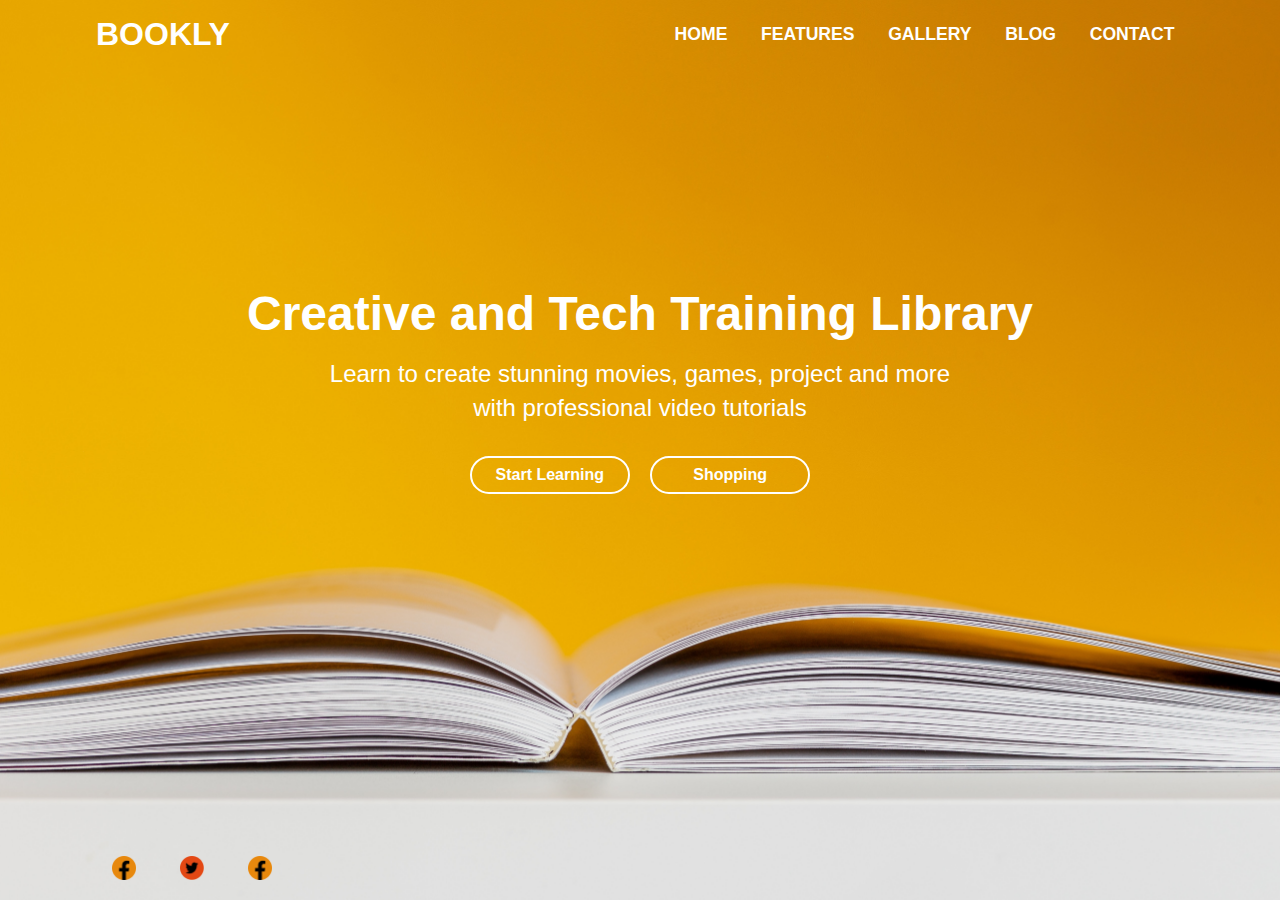
<file: Landing Page/index.html>
<!DOCTYPE html>
<html lang="en">
<head>
    <meta charset="UTF-8">
    <meta http-equiv="X-UA-Compatible" content="IE=edge">
    <meta name="viewport" content="width=device-width, initial-scale=1.0">
    <title>Bookly.com</title>
    <link rel="stylesheet" href="style.css">
</head>
<body>
    <div class="container">
        <div class="navbar">
            <a href="#" class="logo">BOOKLY</a>
            <ul>
                <li><a href="#">Home</a></li>
                <li><a href="#">Features</a></li>
                <li><a href="#">Gallery</a></li>
                <li><a href="#">Blog</a></li>
                <li><a href="#">Contact</a></li>
            </ul>
        </div>
        <div class="content">
            <h1>Creative and Tech Training Library</h1>
            <p>Learn to create stunning movies, games, project and more<br> with professional video tutorials</p>
            <div>
                <a href="#" class="btn">Start Learning</a>
                <a href="#" class="btn">Shopping</a>
            </div>

        </div>
        <div class="social">
            <ul>
                <li><a href="#"><img src="fb.png"></a></li>
                <li><a href="#"><img src="twitter.png"></a></li>
                <li><a href="#"><img src="fb.png"></a></li>
            </ul>
        </div>

    </div>
    
</body>
</html>
</file>
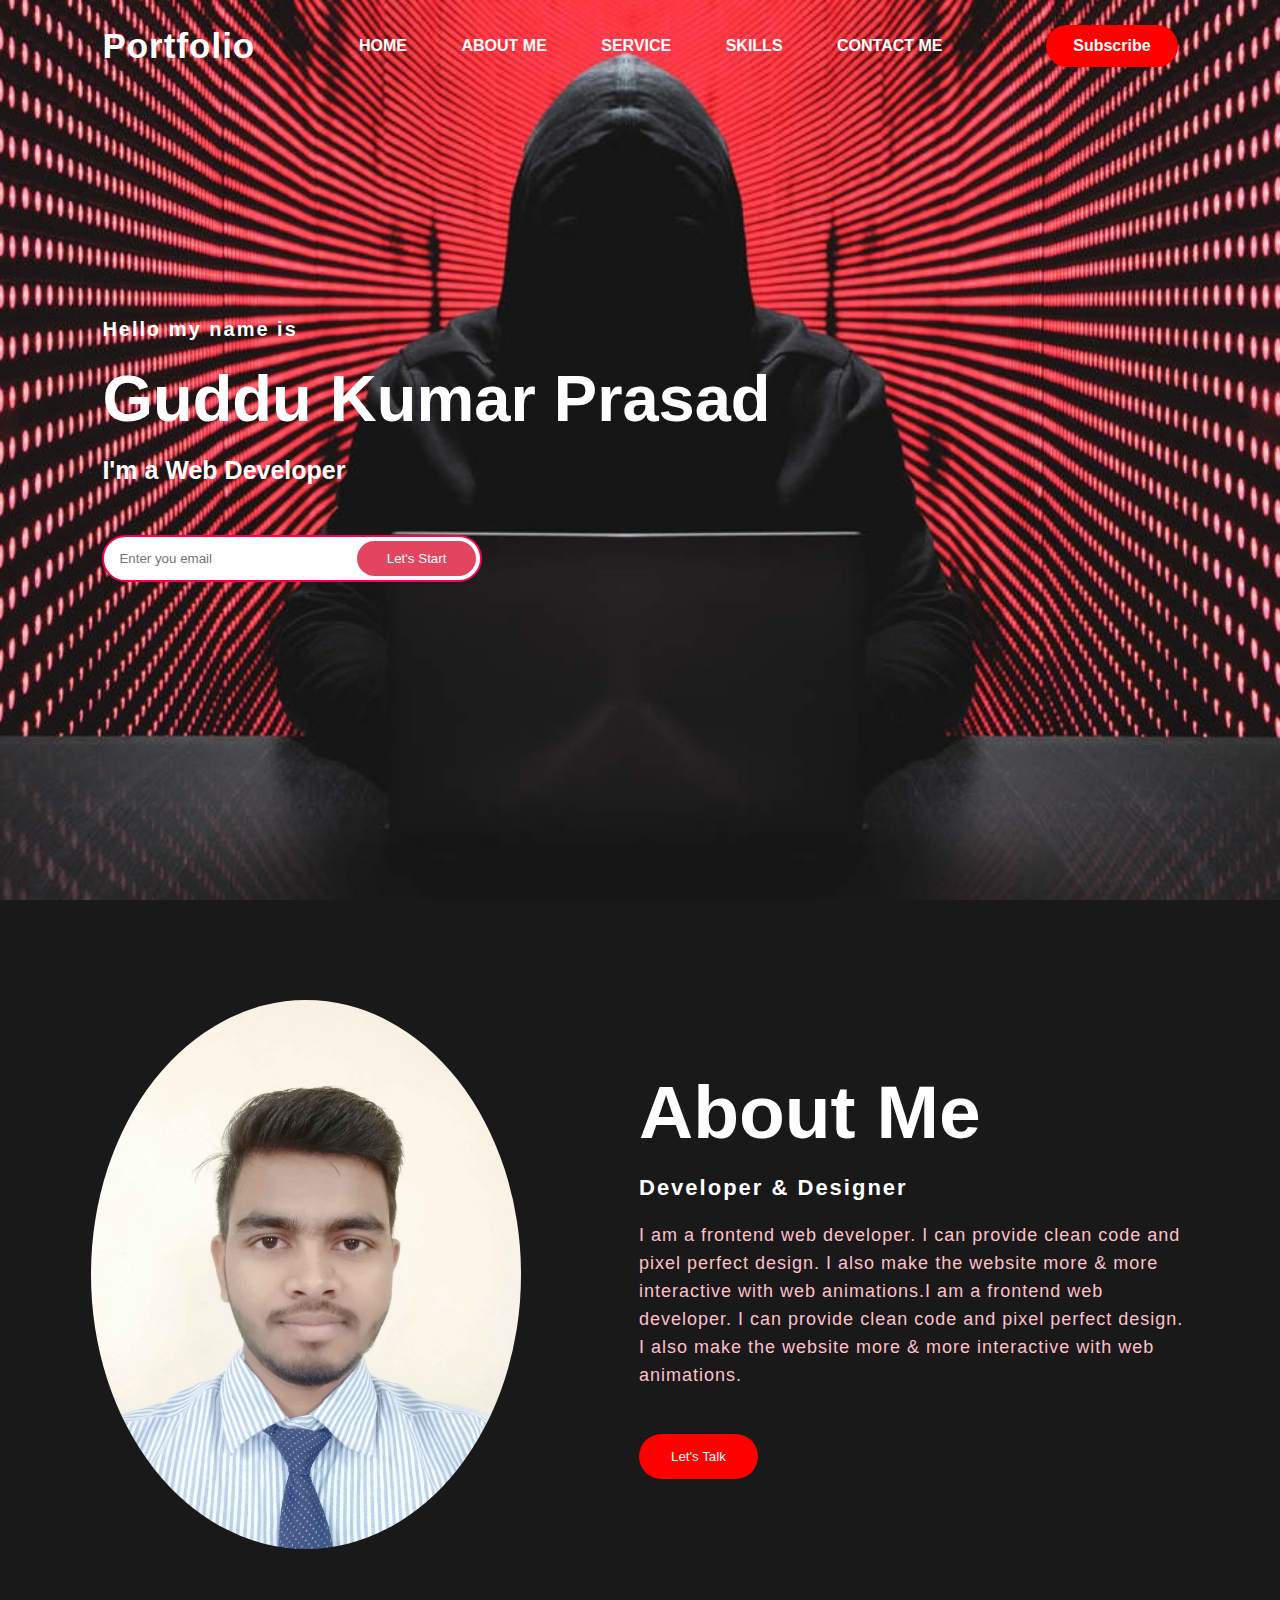
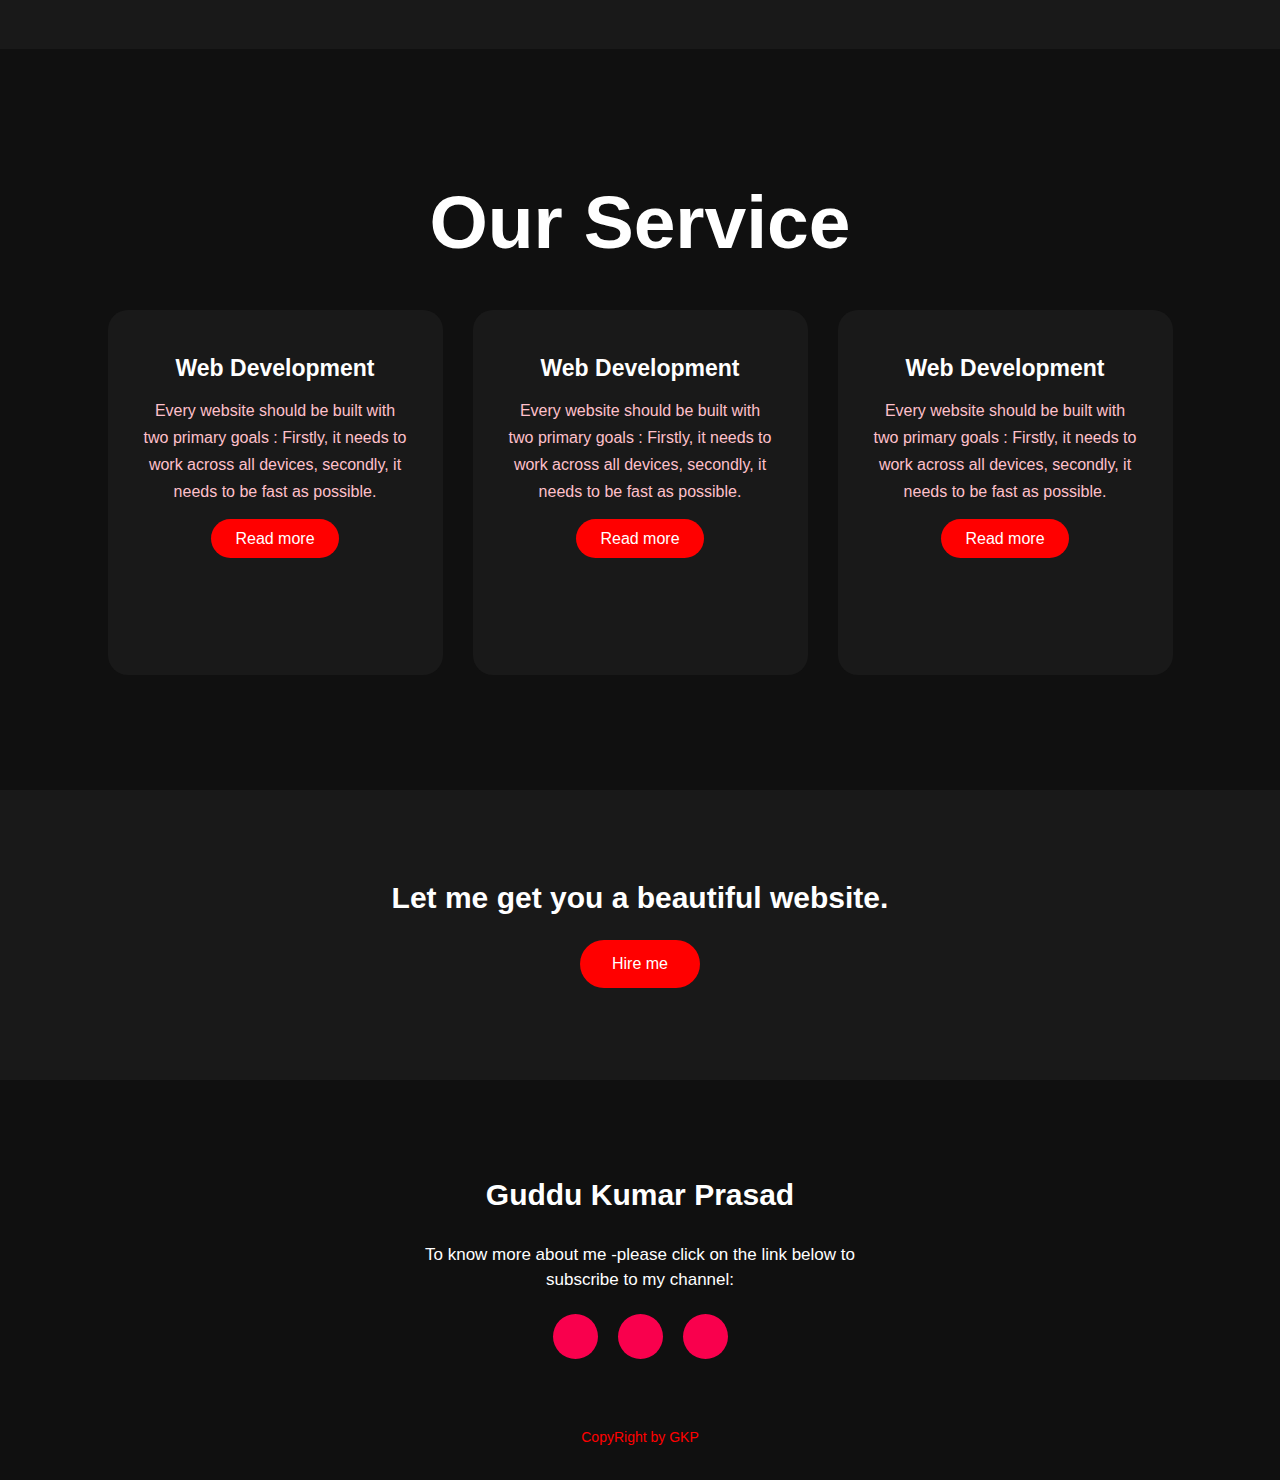
<file: Portfolio/index.html>
<!DOCTYPE html>
<html lang="en">
<head>
    <meta charset="UTF-8">
    <meta http-equiv="X-UA-Compatible" content="IE=edge">
    <meta name="viewport" content="width=device-width, initial-scale=1.0">
    <title>Portfolio website</title>
    <link rel="stylesheet" href="style.css">
    <link rel="stylesheet" href="https://cdnjs.cloudflare.com/ajax/libs/font-awesome/6.4.0/css/all.min.css" integrity="sha512-iecdLmaskl7CVkqkXNQ/ZH/XLlvWZOJyj7Yy7tcenmpD1ypASozpmT/E0iPtmFIB46ZmdtAc9eNBvH0H/ZpiBw==" crossorigin="anonymous" referrerpolicy="no-referrer" />
</head>
<body>
    <div class="hero">
        <nav>
            <h2 class="logo">Portfolio</h2>
            <ul>
                <li><a href="#">HOME</a></li>
                <li><a href="#">ABOUT ME</a></li>
                <li><a href="#">SERVICE</a></li>
                <li><a href="#">SKILLS</a></li>
                <li><a href="#">CONTACT ME</a></li>
            </ul>
            <a href="#" class="btn">Subscribe</a>
        </nav>

        <div class="content">
            <h4>Hello my name is</h4>
            <h1>Guddu Kumar Prasad</h1>
            <h3>I'm a Web Developer</h3>
            <div class="newslatter">
                <form>
                    <input type="email" name="email" id="mail" placeholder="Enter you email">
                    <input type="submit" name="submit" value="Let's Start">
                </form>
            </div>
        </div>
    </div>

    <section class="about">
        <div class="main">
            <img src="myimg.jpg" alt="">
            <div class="about-text">
                <h2>About Me</h2>
                <h5>Developer & Designer</h5>
                <p>I am a frontend web developer. I can provide clean code and pixel perfect design. I also make the website more & more interactive with web animations.I am a frontend web developer. I can provide clean code and pixel perfect design. I also make the website more & more interactive with web animations.  </p>
                <button type="button">Let's Talk</button>
            </div>
        </div>
    </section>

    <div class="service">
        <div class="title">
            <h2 >Our Service</h2>
        </div>
        <div class="box">
            <div class="card">
                <i class="fas fa-bars"></i>
                <h5>Web Development</h5>
                <div class="pra">
                    <p>Every website should be built with two primary goals : Firstly, it needs to work across all devices, secondly, it needs to be fast as possible.</p>
                </div>
                <p style="text-align: center;">
                    <a class ="button" href="#">Read more</a>
                </p>
            </div>
            <div class="card">
                <i class="fas fa-user"></i>
                <h5>Web Development</h5>
                <div class="pra">
                    <p>Every website should be built with two primary goals : Firstly, it needs to work across all devices, secondly, it needs to be fast as possible.</p>
                </div>
                <p style="text-align: center;">
                    <a class ="button" href="#">Read more</a>
                </p>
            </div>
            <div class="card">
                <i class="fas fa-bell"></i>
                <h5>Web Development</h5>
                <div class="pra">
                    <p>Every website should be built with two primary goals : Firstly, it needs to work across all devices, secondly, it needs to be fast as possible.</p>
                </div>
                <p style="text-align: center;">
                    <a class ="button" href="#">Read more</a>
                </p>
            </div>
        </div>
    </div>


    <div class="contact-me">
        <p>Let me get you a beautiful website.</p>
        <a class="button-two" href="#">Hire me</a>
    </div>


    <footer>
        <p>Guddu Kumar Prasad</p>
        <p>To know more about me -please click on the link below to subscribe to my channel:</p>
        <div class="social">
            <a href=""><i class="fab fa-facebook"></i></a>
            <a href=""><i class="fab fa-instagram"></i></a>
            <a href=""><i class="fab fa-dribbble"></i></a>
        </div>
        <p class="end">CopyRight by GKP</p>
    </footer>

</body>
</html>
</file>
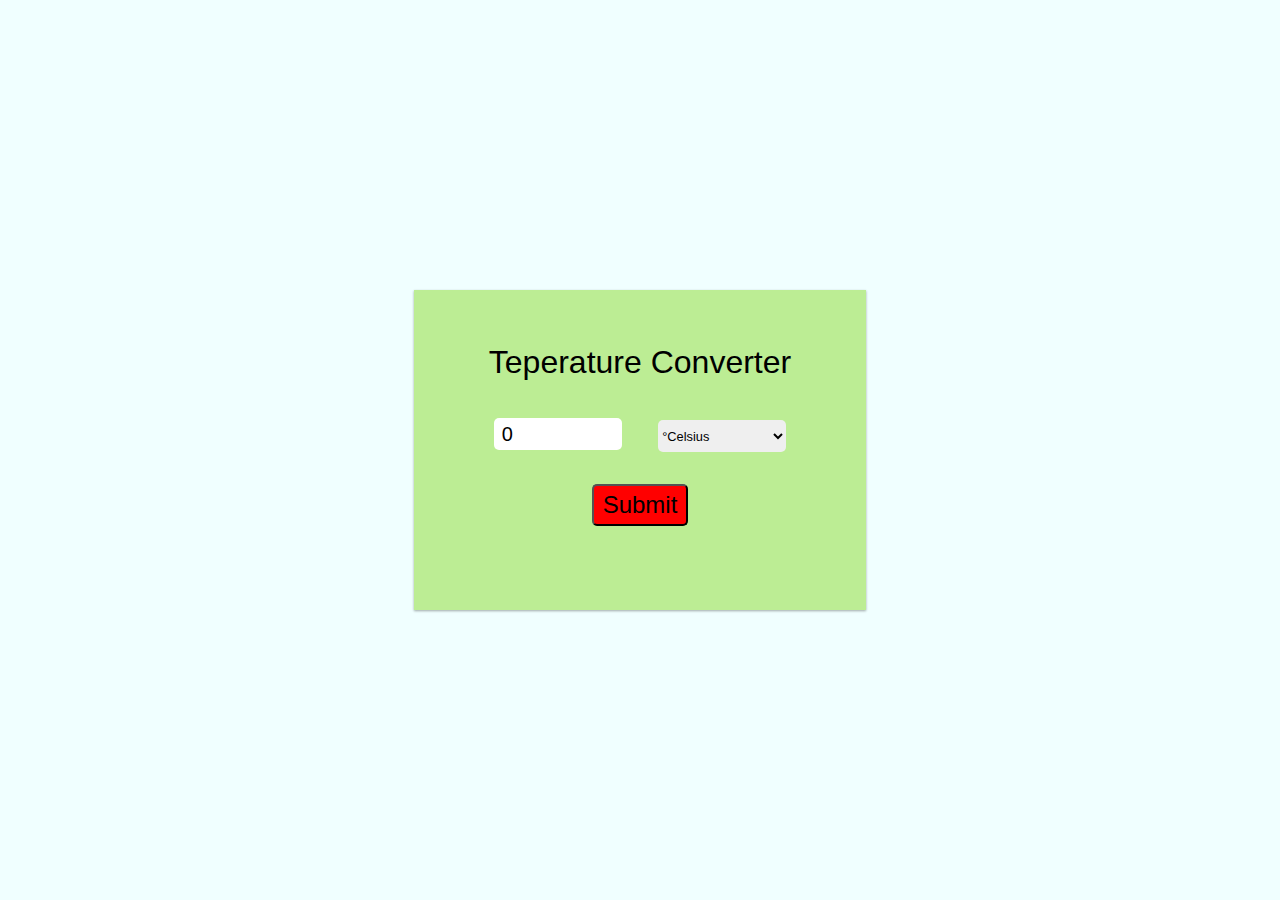
<file: Temperature Converter/index.html>
<!DOCTYPE html>
<html lang="en">
<head>
    <meta charset="UTF-8">
    <meta http-equiv="X-UA-Compatible" content="IE=edge">
    <meta name="viewport" content="width=device-width, initial-scale=1.0">
    <link rel="stylesheet" href="style.css">
    <title>Temperature Converter</title>
</head>
<body>
    <div class="container">
        <form id="calTemp" onsubmit="calculateTemp();return false">
            <label for="temp">Teperature Converter</label>
            <br>
            <input type="number" name="temp" id="temp" value="0">

            <select name="temp_diff" id="temp_diff">
                <option value="cel">&#176;Celsius</option>
                <option value="fah">&#176;Fahrenheit</option>
            </select>
            <br>

            <input type="submit" name="submit" id="submit">
            <br>
            <span id="result"></span>     
        </form>
    </div>


    <script src="script.js"></script>
</body>
</html>
</file>
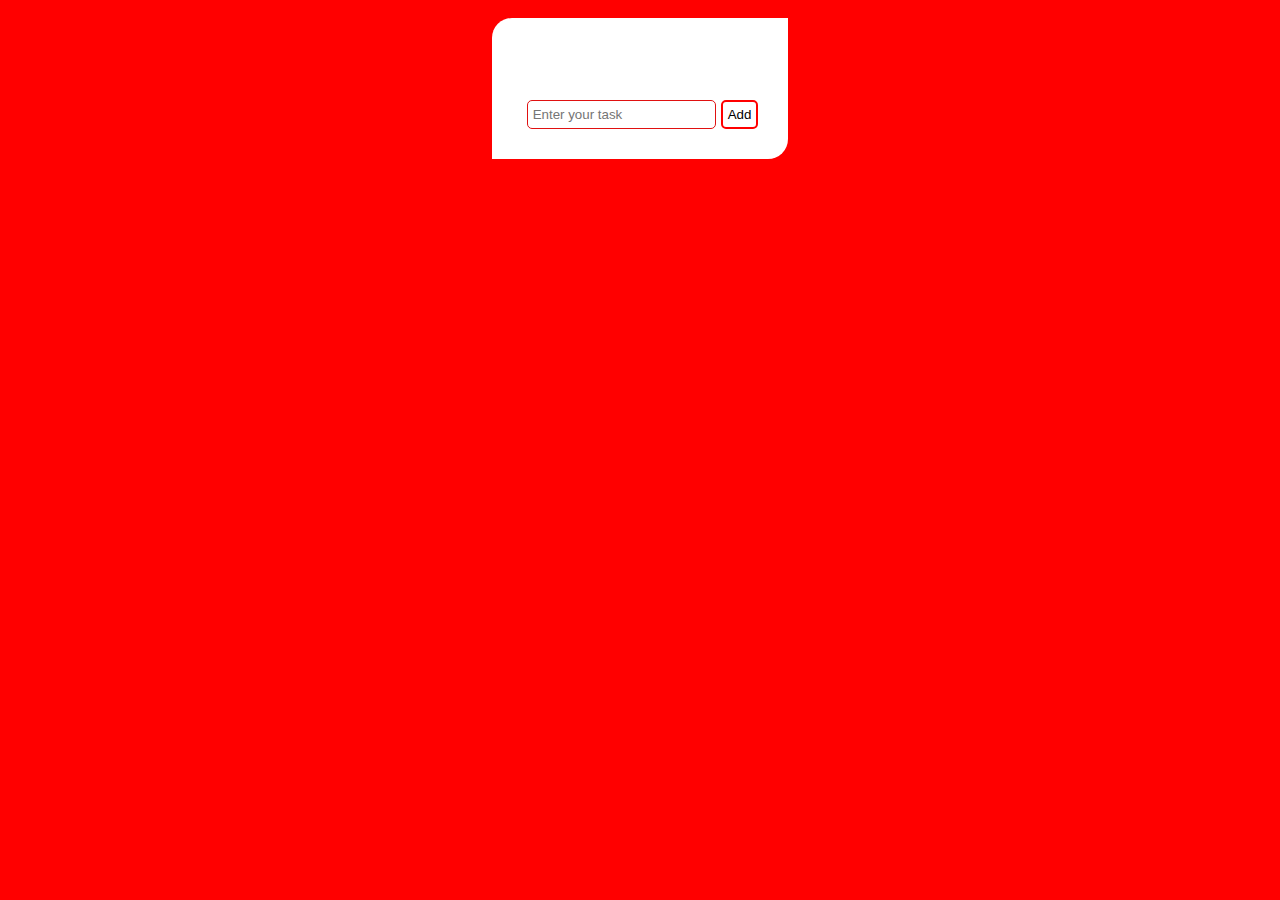
<file: To-Do list/index.html>
<!DOCTYPE html>
<html lang="en">
<head>
    <meta charset="UTF-8">
    <meta http-equiv="X-UA-Compatible" content="IE=edge">
    <meta name="viewport" content="width=device-width, initial-scale=1.0">
    <title>Document</title>
    <style>
        *{
        background-color: rgb(255, 0, 0);
        background-size: cover;
        }
        .mycontent{
            display: flex;
            align-items: center;
            flex-direction: column;
            width: 100%;
        }
        .container{
            display: inline-block;
            margin: 10px;
            padding: 30px;
            background-color: white;
            border-top-left-radius: 20px;
            border-bottom-right-radius: 20px;

        }
        .coninput{
            display: flex;
            flex-direction: row;
            background-color: white;

        }
        .input{
            background-color: white;
            border: 1px solid rgb(224, 17, 17);
            border-radius: 5px;
            padding: 5px;
            margin: 0px 5px;
        }
        #btnclick{
            background-color: white;
            font-family: sans-serif;
            padding: 5px;
            border: 2px solid red;
            border-radius: 5px;
        }
        #btnclick:hover{
            background-color: rgb(255, 166, 0);
        }
        #error{
            background-color: white;
            border: none;
            color: red;


        }
        ul{
            padding :10px;
            list-style: none;
            background-color: white
        }
        li{
            display: flex;
            flex-direction: row;
            width: 100%;
            background-color: white;
            justify-content: space-between;
            font-family: sans-serif;
            font-size: 20px;
            font-weight: 500px;
        }
        li a{
            text-decoration: none;
            background-color: white;
            font-weight: bold;
            color: red;
        }

    </style> 
</head>
<body>
    <div class="mycontent">
        <div class="container">
            <ul id="box"></ul>
            <div class="coninput">
                <input type="text" name="name" placeholder="Enter your task" id="name" class="input">
                <input type="button" value="Add" id="btnclick" class="btn" onclick="addmore()">

            </div>
            <span id="error"></span>
        </div>
    </div>
</body>
<script>
    function addmore(){
        let name=document.getElementById("name").value;
        if(name==""){
            document.getElementById("error").innerHTML="please enter value";

        }else{
            let box=document.getElementById("box");
            let li=document.createElement("li");

            li.textContent= name;

            let a=document.createElement('a');
            a.textContent="x";
            a.href="javascript:void(0)";
            a.className="remove";
            li.appendChild(a);

            let pos=box.firstElementChild;
            if(pos==null){
                box.appendChild(li);
            }else{
                box.insertBefore(li,pos);
            }
            document.getElementById("name").value="";

        }
        let btn=document.querySelector("ul");
        btn.addEventListener("click",function(e){
            let li= e.target.parentNode;
            box.removeChild(li);
        });
    }
</script>
</html>
</file>
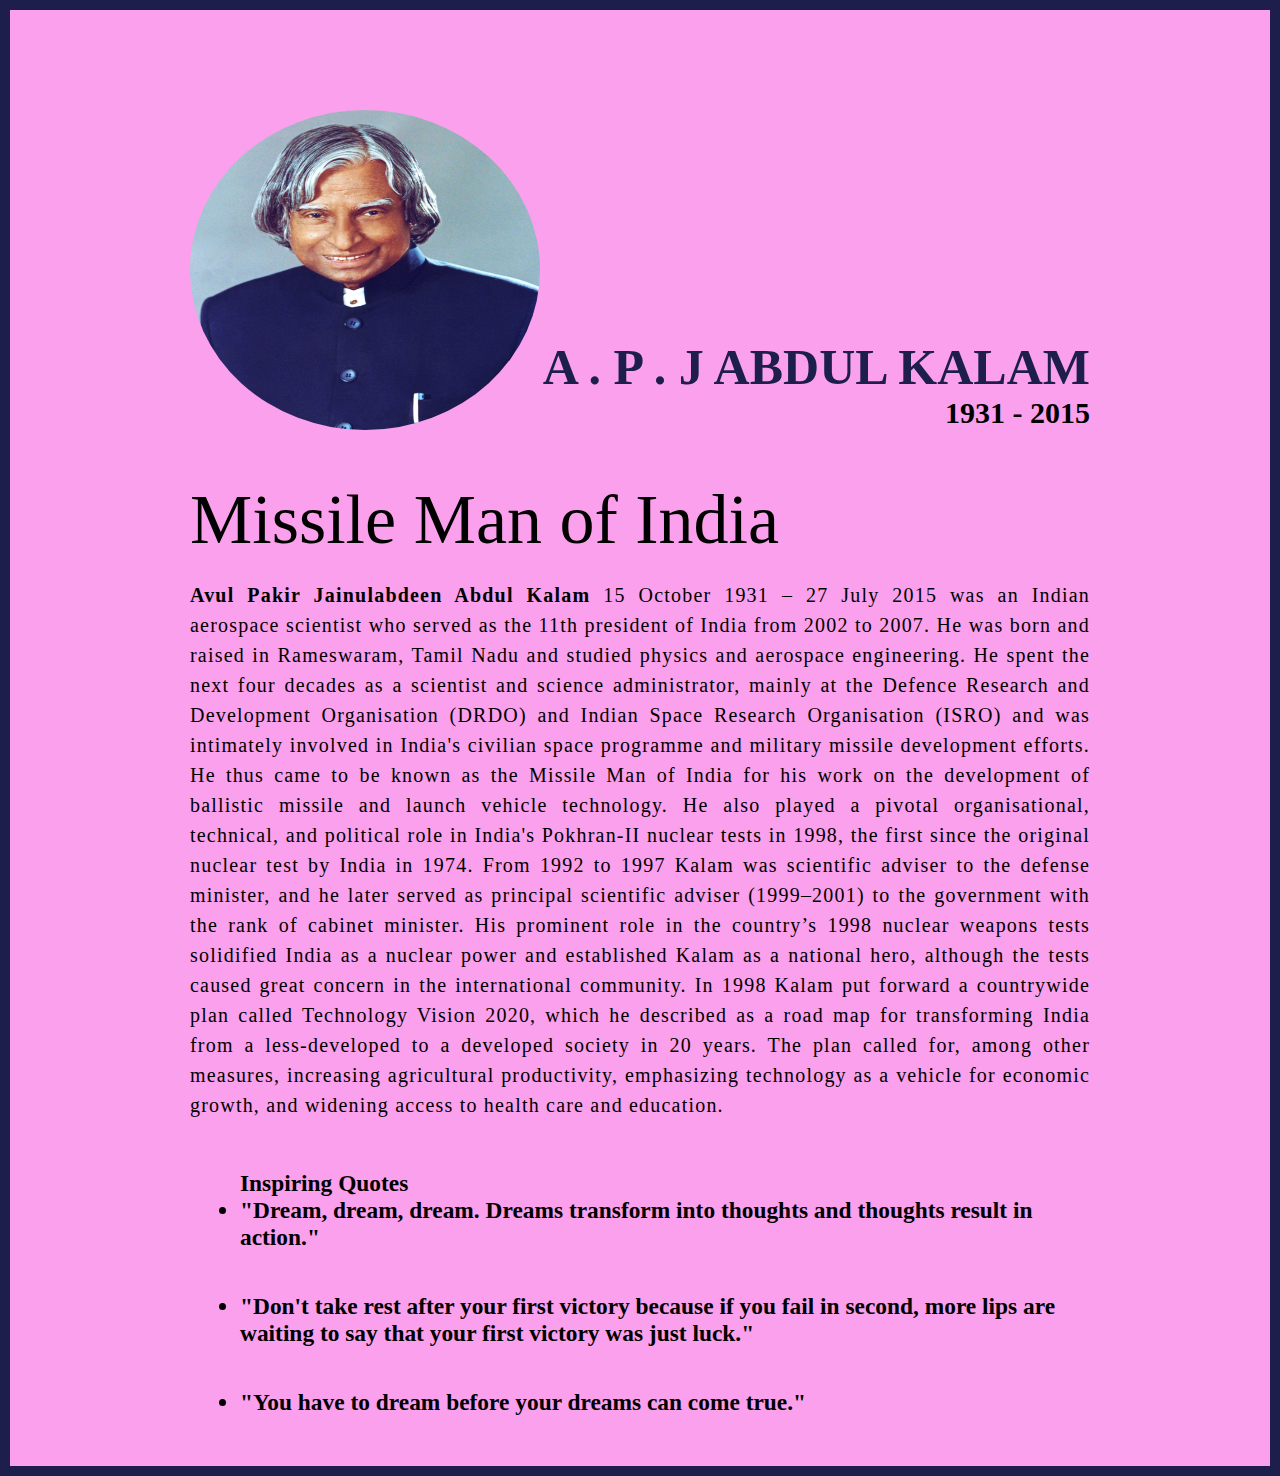
<file: Tribute_Page/index.html>
<!DOCTYPE html>
<html lang="en">

<head>
  <meta charset="UTF-8" />

  <meta http-equiv="X-UA-Compatible" content="IE=edge" />

  <meta name="viewport" content="width=device-width, initial-scale=1.0" />
  <title>The Tribute Website | A.P. J Abdul Kalam</title>
  <link rel="stylesheet" href="style.css" />
</head>

<body>
  <div class="container">
    <div class="content">
      <section class="top_section">
        <div class="image_container">
          <img src="dr. kalam.jpg" alt="tribute" />
        </div>
        <div>
          <h1>A . P . J Abdul Kalam</h1>
          <h4>1931 - 2015</h4>
        </div>
      </section>
      <section class="about_section">
        <h2>Missile Man of India</h2>
        <p>
          <b>Avul Pakir Jainulabdeen Abdul Kalam</b> 15 October 1931 – 27 July
          2015 was an Indian aerospace scientist who served as the 11th
          president of India from 2002 to 2007. He was born and raised in
          Rameswaram, Tamil Nadu and studied physics and aerospace
          engineering. He spent the next four decades as a scientist and
          science administrator, mainly at the Defence Research and
          Development Organisation (DRDO) and Indian Space Research
          Organisation (ISRO) and was intimately involved in India's civilian
          space programme and military missile development efforts. He thus
          came to be known as the Missile Man of India for his work on the
          development of ballistic missile and launch vehicle
          technology. He also played a pivotal organisational,
          technical, and political role in India's Pokhran-II nuclear tests in
          1998, the first since the original nuclear test by India in 1974.
          From 1992 to 1997 Kalam was scientific adviser to the defense minister, and he later served as principal
          scientific adviser (1999–2001) to the government with the rank of cabinet minister. His prominent role in the
          country’s 1998 nuclear weapons tests solidified India as a nuclear power and established Kalam as a national
          hero, although the tests caused great concern in the international community. In 1998 Kalam put forward a
          countrywide plan called Technology Vision 2020, which he described as a road map for transforming India from a
          less-developed to a developed society in 20 years. The plan called for, among other measures, increasing
          agricultural productivity, emphasizing technology as a vehicle for economic growth, and widening access to
          health care and education.
        </p>

        <section class="biography_section">
          </h3>
          <h3>
            <ul>
              Inspiring Quotes
              <br>
              <li> "Dream, dream, dream. Dreams transform into thoughts and thoughts result in action." </li>

              <br>
              <li>"Don't take rest after your first victory because if you fail in second, more lips are
                waiting to say
                that
                your first victory was just luck."</li>
              <br>
              <li>"You have to dream before your dreams can come true."</li>
              </type>
            </ul>
          </h3>

          </p>
          </footer>
    </div>
  </div>
  </section>
</body>

</html>
</file>
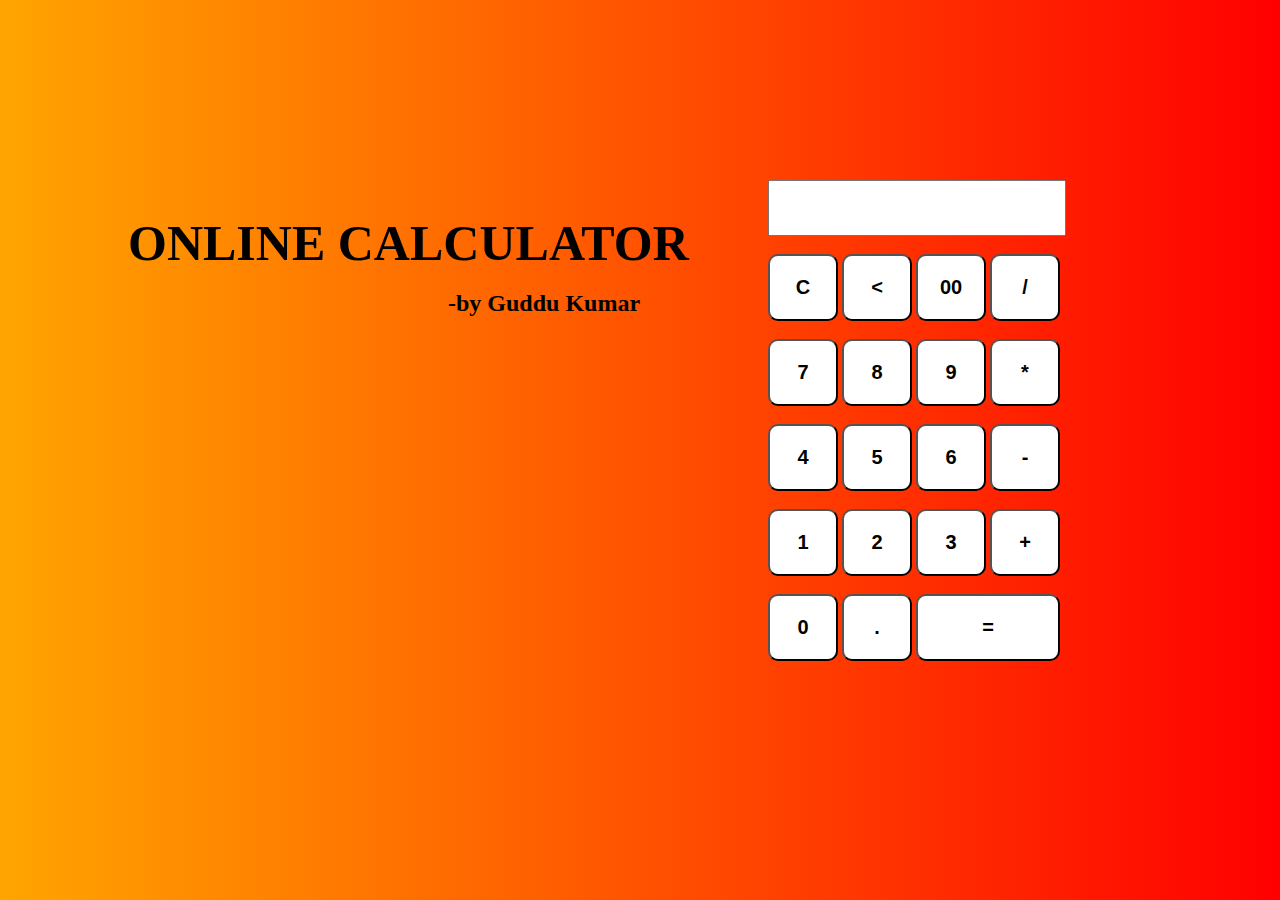
<file: Calculator/Calculator.html>
<!DOCTYPE html>
<html lang="en">
<head>
    <title>Calculator</title>
    <link rel="stylesheet" href="Calculator.css">
</head>
<body>
    <h1>ONLINE CALCULATOR</h1>
    <h2>-by Guddu Kumar</h2>
</body>
<form name="form1" class="calci" action="Calculator.html" method="post">
<input type="text" name="answer" id="display">
<br><br>
<input type="button" class="operator" value="C" onclick="form1.answer.value=' '" >
<input type="button" class="operator" value="<" onclick="form1.answer.value=form1.answer.value.substring(0,form1.answer.value.length*1-1)" >
<input type="button" class="operator" value="00" onclick="form1.answer.value+='00'" >
<input type="button" class="operator" value="/" onclick="form1.answer.value+='/'" >
<br><br>
<input type="button" class="operator" value="7" onclick="form1.answer.value+='7'" >
<input type="button" class="operator" value="8" onclick="form1.answer.value+='8'" >
<input type="button" class="operator" value="9" onclick="form1.answer.value+='9'" >
<input type="button" class="operator" value="*" onclick="form1.answer.value+='*'" >
<br><br>
<input type="button" class="operator" value="4" onclick="form1.answer.value+='4'" >
<input type="button" class="operator" value="5" onclick="form1.answer.value+='5'" >
<input type="button" class="operator" value="6" onclick="form1.answer.value+='6'" >
<input type="button" class="operator" value="-" onclick="form1.answer.value+='-'" >
<br><br>
<input type="button" class="operator" value="1" onclick="form1.answer.value+='1'" >
<input type="button" class="operator" value="2" onclick="form1.answer.value+='2'" >
<input type="button" class="operator" value="3" onclick="form1.answer.value+='3'" >
<input type="button" class="operator" value="+" onclick="form1.answer.value+='+'" >
<br><br>
<input type="button" class="operator" value="0" onclick="form1.answer.value+='0'" >
<input type="button" class="operator" value="." onclick="form1.answer.value+='.'" >
<input type="button" class="operator" id="equal" value="=" onclick="form1.answer.value=eval(form1.answer.value)" >

</form>

</html>
</file>
<file: Landing Page/style.css>
*{
    margin: 0;
    padding: 0;
    box-sizing: border-box;
    font-family: 'Gill Sans', 'Gill Sans MT', Calibri, 'Trebuchet MS', sans-serif;
}
.container{
    width: 100%;
    height: 100vh;
    background-image:url(bg.jpg);
    background-repeat: no-repeat;
    background-size: cover;
    background-position: center;
}
.navbar{
    width: 85%;
    margin: auto;
    padding: 1rem 0;
    display: flex;
    align-items: center;
    justify-content: space-between;

}
.navbar .logo{
    font-size: 2rem;
    font-weight: bold;
    align-items: center;
    text-decoration: none;
    color: white;
    text-transform: uppercase;
    cursor: pointer;
}
.navbar ul li{
    font-size: 1.1rem;
    /* padding: .6rem; */
    display: flex;
    list-style: none;
    display: inline-block;
    position: relative;
    margin-left: 10px;
}
.navbar ul li a{
    text-decoration: none;
    font-weight: bold;
    color: white;
    text-transform: uppercase;
    padding : 0.6rem;
}
/* .navbar ul li::after{ */
    /* content: '';
    height: .1rem;
    width:0;
    background: rgb(195, 21, 21);
    position: absolute;
    left: 0;
    bottom: -2px;
    transition: 0.5ms;
}
.navbar ul li:hover::after{
    width:100%;
} */

.navbar ul li:hover{
    border-radius: 13px;
    transform: scale(1.2);
}
.content{
    width: 100%;
    display: flex;
    flex-direction: column;
    position :absolute;
    top: 40%;
    transform: translateY(-50%);
    align-items:center;
    text-align: center;
    color: white;
}
.content h1{
    font-size: 3rem;
    margin-top: 5rem;

}
.content p{
    margin: 1rem auto;
    font-weight: 500;
    line-height: 1.4;
    font-size: 1.5rem;
}
.btn{
    display: inline-block;
    padding: .5rem 0;
    margin: 1rem .5rem;
    border: 2px solid white;
    color: white;
    font-weight: bold;
    width: 10rem;
    border-radius: 1.5rem;
    text-decoration: none;
    text-align: center;
    background: transparent;
    overflow: hidden;
    cursor: pointer;
}
.btn:hover{
    background: white;
    color: black;
}

.container .social ul{
    margin-left: 100px;
    position: absolute;
    bottom: 5px;
    display: flex;
    justify-content: center;
    align-items: center;
}
.container .social ul li{
    list-style: none;
}
.container .social ul li img{
    width: 3rem;
}
.container .social a{
    display: inline-block;
    filter: invert();
    margin-right: 20px;
    transform: scale(0.5);
    transition: 0.5s;
}
.container .social a:hover{
    transform: scale(0.5) translateY(-15px);
}



@media(max-width:850px){
    .navbar .logo{
        font-size:1.2rem;
    }
    .navbar{
        width: 90%;
        margin: auto;
        padding: 1rem,0;
    }
    .navbar ul li{
        font-size: 0.9rem;
        margin-left: -2px;
    }
    .content h1{
        font-size: 2rem;
        margin-top:2.5rem;
    }
    .content p{
        font-size: 1rem;
    }

}
</file>
<file: Portfolio/style.css>
*{
    margin: 0;padding: 0;
    font-family: sans-serif;
    box-sizing: border-box;
}
.hero{
    width: 100%;
    height: 100vh;
    background: url(Hacker.jpg);
    background-size: cover;
    background-position: center;
}
nav{
    display: flex;
    align-items: center;
    justify-content: space-between;
    padding-top:25px ;
    padding-left: 8%;
    padding-right: 8%;
}
.logo{
    color: white;
    font-size: 35px;
    letter-spacing: 1px;
    cursor: pointer;
}
nav ul li{
    list-style-type: none;
    display: inline-block;
    padding: 10px 25px;
}
nav ul li a{
    text-decoration: none;
    color: white;
    font-weight: bold;
    text-transform: capitalize;
}
nav ul li a:hover{
    color: red;
    transition: .4s;
}
.btn{
    background-color: red;
    color: white;
    text-decoration: none;
    border: 2px solid transparent;
    font-weight: bold;
    padding:10px 25px;
    border-radius: 30px;
}
.btn:hover{
    transform: scale(1.2);
}

.content{
    position: absolute;
    top: 50%;
    left: 8%;
    transform: translateY(-50%);
}
h1{
    color: white;
    margin: 20px 0px 20px;
    font-size: 65px;
}
h3{
    color: white;
    margin-bottom: 50px;
    font-size:25px;
}
h4{
    color: rgb(255, 255, 255);
    font-size: 20px;
    letter-spacing: 2px;
}

.newslatter form{
    width: 380px;
    max-width: 100%;
    position: relative;
}
.newslatter form input:first-child{
    display: inline-block;
    width: 100%;
    padding : 14px 130px 14px 15px;
    border : 2px solid #f9004d;
    outline: none;
    border-radius: 30px;
}
.newslatter form input:last-child{
    position: absolute;
    display: inline-block;
    outline: none;
    border: none;
    padding: 10px 30px;
    border-radius: 30px;
    color: white;
    background-color: rgb(227, 69, 96);
    box-shadow: 0px 0px 5px ;
    top: 6px;
    right: 6px;
}

.about{
    width: 100%;
    padding :100px 0px;
    background-color: #191919;
}
.about img{
    height: auto;
    width: 430px;
    border-radius: 100%;
}
.about-text{
    width: 550px;
}
.main{
    max-width: 95%;
    display: flex;
    align-items: center;
    justify-content: space-around;
    margin: 0 auto;
}
.about-text h2{
    color: white;
    font-size: 75px;
    text-transform: capitalize;
    margin-bottom: 20px;
}
.about-text h5{
    color: white;
    letter-spacing: 2px;
    font-size: 22px;
    margin-bottom: 20px;
    text-transform: capitalize;
}
.about-text p{
    color: pink;
    font-size: 18px;
    letter-spacing: 1px;
    line-height: 28px;
    margin-bottom: 45px;
}
button{
    color: white;
    background-color: red;
    text-decoration: none;
    padding : 13px 30px;
    border: 2px solid transparent;
    border-radius: 30px;
}
button:hover{
    background-color: transparent;
    border: 2px solid red;
    cursor: pointer;
}


.service{
    background-color: #101010;
    width: 100%;
    padding: 100px 0px;
}
.title h2{
    font-size: 75px;
    color: white;
    width: 1130px;
    margin: 30px auto;
    text-align: center;
}
.box{
    display: flex;
    justify-content: center;
    align-items: center;
    min-height: 300px;
}
.card{
    height: 365px;
    width: 335px;
    padding : 20px 35px;
    background-color: #191919;
    border-radius: 20px;
    margin: 15px;
    position: relative;
    overflow: hidden;
    text-align: center;
}
.card i{
    font-size: 50px;
    display: block;
    text-align: center;
    margin:25px 0px;
    color :red;
}
h5{
    color: white;
    font-size: 23px;
    margin-bottom: 15px;
}
.pra p{
    color: pink;
    font-size: 16px;
    line-height: 27px;
    margin-bottom: 25px;

}
.card .button{
    color: white;
    background-color: red;
    text-decoration: none;
    padding : 9px 22px;
    border: 2px solid transparent;
    border-radius: 30px;
    transform: .4s;
}
.card .button:hover{
    background-color: transparent;
    border: 2px solid red;
    cursor: pointer;
}


.contact-me{
    width: 100%;
    height: 290px;
    background-color: #191919;
    display: flex;
    flex-direction: column;
    align-items: center;
    justify-content: center;
}
.contact-me p{
    color: white;
    font-size: 30px;
    font-weight: bold;
    margin-bottom: 25px;
}
.contact-me .button-two{
    color: white;
    background-color: red;
    text-decoration: none;
    padding : 13px 30px;
    border: 2px solid transparent;
    border-radius: 30px;
    transform: .4s;
}
.contact-me .button-two:hover{
    background-color: transparent;
    border: 2px solid red;
    cursor: pointer;
}
footer{
    position: relative;
    width: 100%;
    height: 400px;
    background-color: #101010;
    display: flex;
    flex-direction: column;
    align-items: center;
    justify-content: center;
}
footer p:nth-child(1){
    color :white;
    font-size: 30px;
    margin-bottom: 30px;
    font-weight: bold;

}
footer p:nth-child(2){
    color: white;
    font-size: 17px;
    width: 500px;
    text-align: center;
    line-height: 25px;
}
.social{
    display: flex;
}
.social a{
    width:45px;
    height: 45px;
    display: flex;
    align-items: center;
    justify-content: center;
    background-color: #f9004d;
    border-radius: 50%;
    margin:22px 10px;
    text-decoration: none;
    color: white;
    font-size: 20px;
}
.social a:hover{
    transform: scale(1.3);
    transition: .3s;
}
.end{
    position: absolute;
    color: red;
    bottom:35px;
    font-size: 14px;
}
</file>
<file: Temperature Converter/style.css>
*{
    padding: 0;
    margin: 0;
    font-family: 'Gill Sans', 'Gill Sans MT', Calibri, 'Trebuchet MS', sans-serif;
    box-sizing: border-box;
}
.container{
    display: flex;
    justify-content: center;
    align-items: center;
    height: 100vh;
    text-align: center;
    background-color: azure;
}
#calTemp{
    padding: 2rem 4rem;
    min-height: 20rem;
    background-color: #bced94;
    box-shadow: rgba(0, 0, 0, 0.12) 0px 1px 3px,rgba(0,0,0,0.24) 0px 1px 2px;
}
label{
    font-size: 2rem;
    line-height: 5rem;
}
#temp{
    width: 8rem;
    height: 2rem;
    border-radius: 5px;
    margin: 1rem;
    padding : 0.5rem;
    font-size: 1.25rem;
    font-weight: 500;
    border: none;
    outline: none;
}
#temp_diff{
    width: 8rem;
    height: 2rem;
    border-radius: 5px;
    margin:1rem;
    font-size: .8rem;
    font-weight: 500;
    border: none;
    outline: none;
}
#submit{
    width: 6rem;
    border-radius: 5px;
    margin: 1rem 0 1rem 0;
    font-size: 1.5rem;
    background-color: red;
    padding: 5px;
    transition: all 0.5s ease;
}
#submit:hover{
    background-color: antiquewhite;
    cursor: pointer;
}
#result{
    font-size: 2rem;
}
</file>
<file: Tribute_Page/style.css>
* {
  margin: 0;
  padding: 0;
  box-sizing: border-box;
}

.container {
  background-color: #fba0ec;
  min-height: 100vh;
  border: 10px solid #1d1e4c;
}

.content {
  max-width: 900px;
  margin: 0 auto;
}

.top_section {
  margin-top: 100px;
  display: flex;
  justify-content: space-between;
  align-items: flex-end;
}

.top_section h1 {
  font-size: 50px;
  font-weight: bold;
  color: #1d1e4c;
  text-transform: uppercase;
}

.top_section h4 {
  font-size: 30px;
  text-align: end;
}

.image_container {
  border-radius: 50%;
  overflow: hidden;
}

.image_container,
img {
  width: 350px;
  height: 320px;
}

.about_section {
  margin-top: 50px;
}

.about_section h2 {
  font-size: 70px;
  font-weight: 400;
  margin-bottom: 20px;
}

.about_section p {
  font-size: 20px;
  line-height: 30px;
  letter-spacing: 1.2px;
  text-align: justify;
}

.biography_section {
  margin: 50px 0;
  font-size: 20px;
  font-family: 'Times New Roman', Times, serif;
}

.biography_section h3 {
  margin-bottom: 6px;
}

.biography_section ul {
  margin-left: 50px;
}

.biography_section li {
  margin-bottom: 15px;
}

footer {
  margin: 50px 0;
}

footer p {
  text-align: end;
}

.type {
  font-size: smaller;
}
</file>
<file: Calculator/Calculator.css>
body{
    background: linear-gradient(to left,red,orange);
}
.calci{
    width: 300px;
    border: 5px;
    position: absolute;
    top: 20%;
    left: 60%;

}
.operator{
    margin: auto;
    padding: 20px;
    width: 70px;
    background-color: white;
    border-radius:10px;
    font-weight: 100;
    transition: .25px;
    font-weight: 800;
    font-size: 20px;
}
#display{
    width: 290px;
    height: 50px;
    font-size: 30px;
    font-weight: 800;
}
#equal{
    width: 144px;
}
:hover.operator{
    background-color: greenyellow;
}
h1{
    position: absolute;
    top: 20%;
    left: 10%;
    font-size: 50px;
}
h2{
    position: absolute;
    top: 30%;
    left: 35%;
}
</file>
